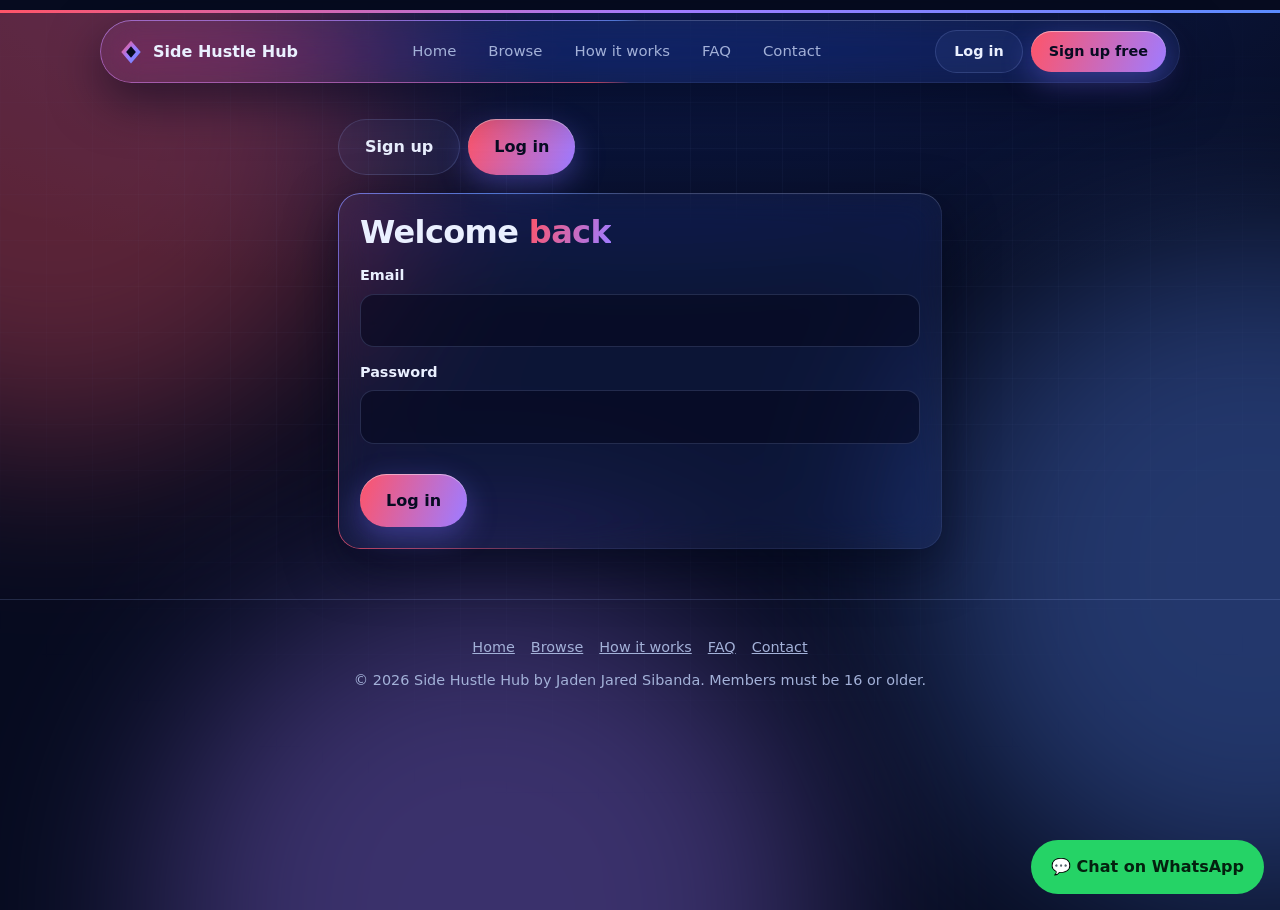
<file: admin.html>
<!DOCTYPE html>
<html lang="en"><head>
<meta charset="utf-8">
<meta name="viewport" content="width=device-width, initial-scale=1">
<meta name="theme-color" content="#060b1f">
<link rel="icon" href="data:image/svg+xml,%3Csvg xmlns=%27http://www.w3.org/2000/svg%27 viewBox=%270 0 32 32%27%3E%3Cpath d=%27M16 2l12 14-12 14L4 16z%27 fill=%27%23a07bff%27/%3E%3C/svg%3E">
<link rel="stylesheet" href="styles.css">
<link rel="stylesheet" href="motion.css">
<title>Admin | Side Hustle Hub</title>
<meta name="robots" content="noindex">
</head><body>
<main><section class="pagehead"><div class="wrap">
  <span class="eyebrow">Admin only</span><h1 style="font-size:clamp(2rem,7vw,3rem)">Control <span class="gt">room</span></h1>
  <div class="grid g3" id="kpis" style="margin:22px 0"></div>
  <div class="tabs" id="tabs"></div>
  <div id="pane" class="grid"></div>
</div></section></main>
<script src="common.js"></script><script src="effects.js"></script><script src="admin.js"></script>
</body></html>
</file>
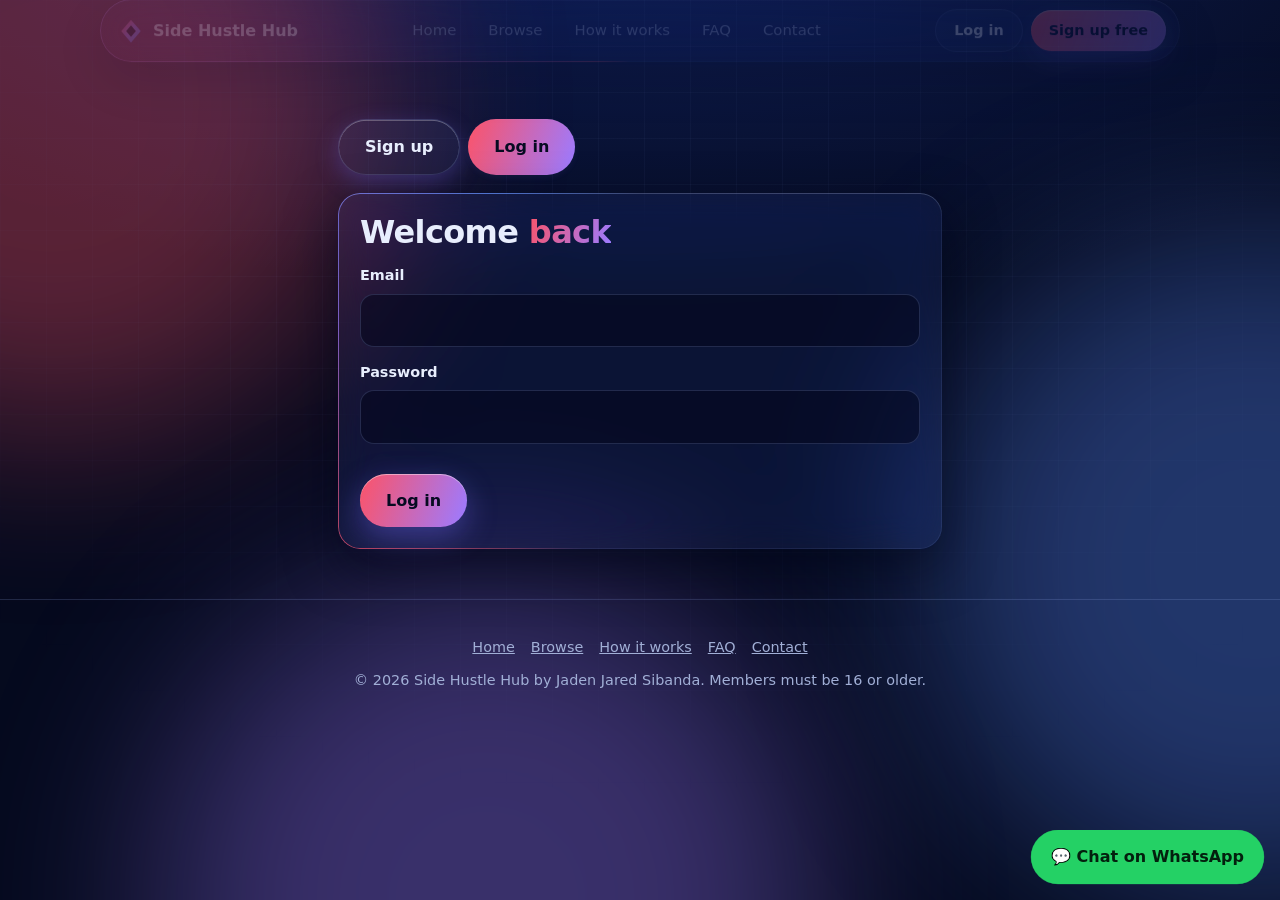
<file: dashboard.html>
<!DOCTYPE html>
<html lang="en"><head>
<meta charset="utf-8">
<meta name="viewport" content="width=device-width, initial-scale=1">
<meta name="theme-color" content="#060b1f">
<link rel="icon" href="data:image/svg+xml,%3Csvg xmlns=%27http://www.w3.org/2000/svg%27 viewBox=%270 0 32 32%27%3E%3Cpath d=%27M16 2l12 14-12 14L4 16z%27 fill=%27%23a07bff%27/%3E%3C/svg%3E">
<link rel="stylesheet" href="styles.css">
<link rel="stylesheet" href="motion.css">
<title>My Dashboard | Side Hustle Hub</title>
<meta name="robots" content="noindex">
</head><body>
<main><section class="pagehead"><div class="wrap">
  <div id="hello"></div><div id="notice"></div>
  <div class="tabs" id="tabs"></div>
  <div id="pane"></div>
</div></section></main>
<script src="common.js"></script><script src="effects.js"></script><script src="dashboard.js"></script>
</body></html>
</file>
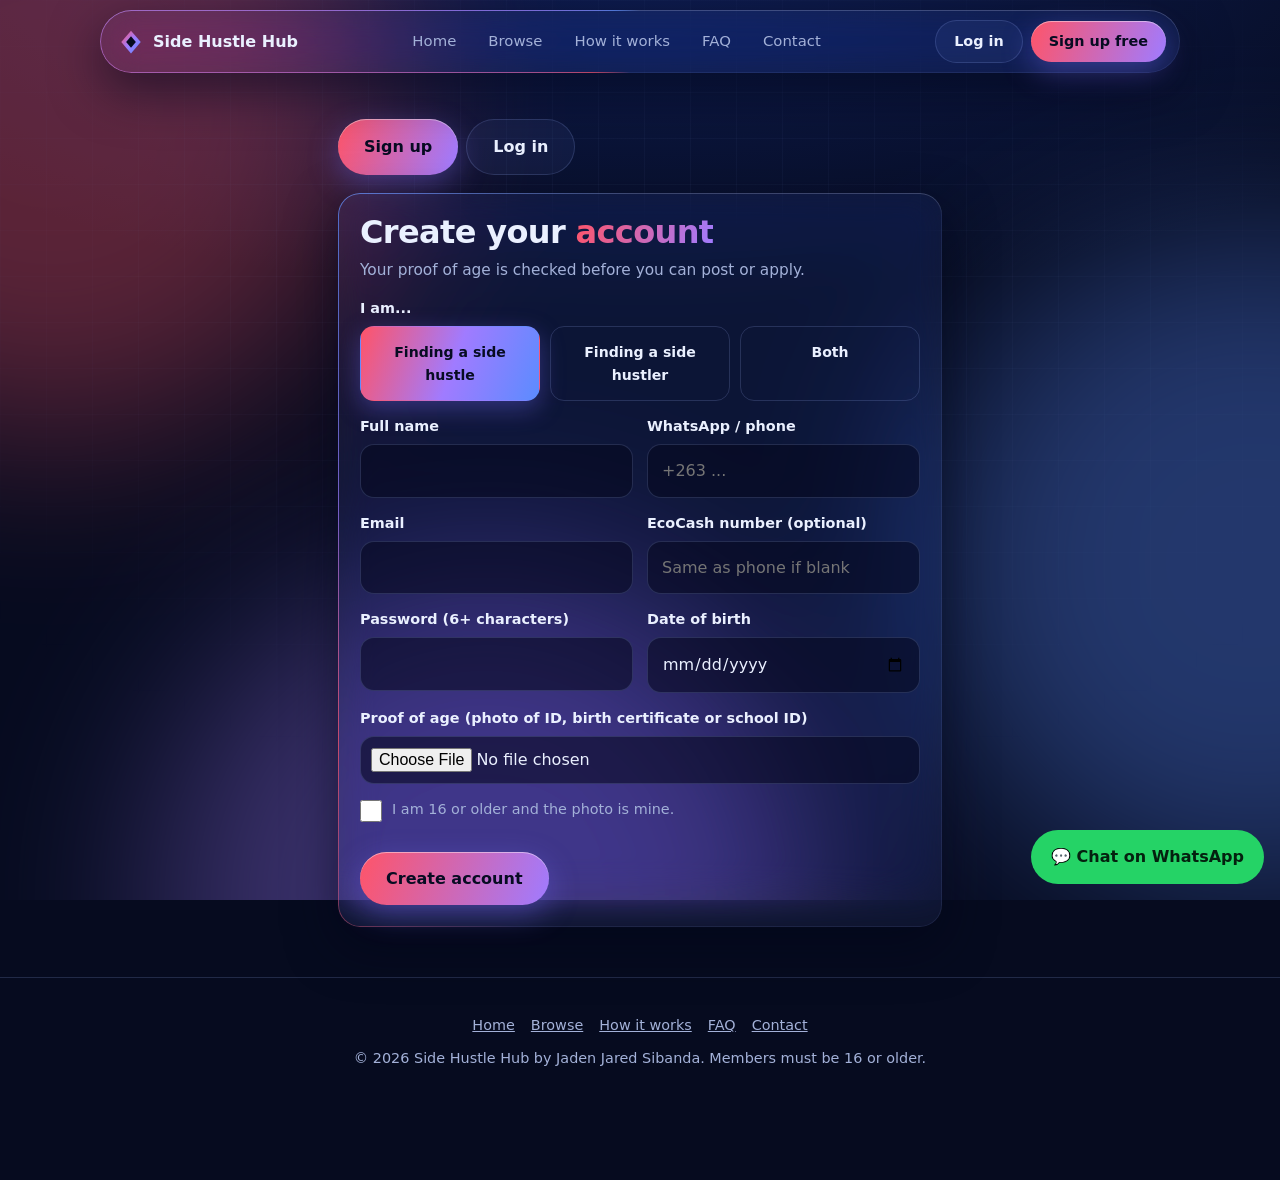
<file: join.html>
<!DOCTYPE html>
<html lang="en"><head>
<meta charset="utf-8">
<meta name="viewport" content="width=device-width, initial-scale=1">
<meta name="theme-color" content="#060b1f">
<link rel="icon" href="data:image/svg+xml,%3Csvg xmlns=%27http://www.w3.org/2000/svg%27 viewBox=%270 0 32 32%27%3E%3Cpath d=%27M16 2l12 14-12 14L4 16z%27 fill=%27%23a07bff%27/%3E%3C/svg%3E">
<link rel="stylesheet" href="styles.css">
<link rel="stylesheet" href="motion.css">
<title>Sign Up or Log In | Side Hustle Hub</title>
<meta name="description" content="Create your free Side Hustle Hub account. Members must be 16 or older and upload proof of age.">
</head><body>
<main><section class="pagehead"><div class="wrap" style="max-width:640px">
  <div class="tabs"><button class="btn" id="t1">Sign up</button><button class="btn ghost" id="t2">Log in</button></div>
  <form class="glass card" id="sf" novalidate>
    <h1 style="font-size:2rem">Create your <span class="gt">account</span></h1>
    <p class="lead" style="margin:8px 0 0">Your proof of age is checked before you can post or apply.</p>
    <label>I am...</label>
    <div class="pick"><input type="radio" name="role" id="r1" value="seeker" checked><label for="r1">Finding a side hustle</label><input type="radio" name="role" id="r2" value="poster"><label for="r2">Finding a side hustler</label><input type="radio" name="role" id="r3" value="both"><label for="r3">Both</label></div>
    <div class="row2"><div><label for="nm">Full name</label><input id="nm" autocomplete="name"></div><div><label for="ph">WhatsApp / phone</label><input id="ph" type="tel" autocomplete="tel" placeholder="+263 ..."></div></div>
    <div class="row2"><div><label for="em">Email</label><input id="em" type="email" autocomplete="email"></div><div><label for="eco">EcoCash number (optional)</label><input id="eco" type="tel" placeholder="Same as phone if blank"></div></div>
    <div class="row2"><div><label for="pw">Password (6+ characters)</label><input id="pw" type="password" autocomplete="new-password"></div><div><label for="dob">Date of birth</label><input id="dob" type="date"></div></div>
    <label for="proof">Proof of age (photo of ID, birth certificate or school ID)</label><input id="proof" type="file" accept="image/*">
    <label class="chk"><input type="checkbox" id="age"><span id="agetxt">I am 16 or older and the photo is mine.</span></label>
    <p class="err" id="err" role="alert"></p>
    <button class="btn" type="submit">Create account</button>
  </form>
  <form class="glass card" id="lf" hidden>
    <h1 style="font-size:2rem">Welcome <span class="gt">back</span></h1>
    <label for="le">Email</label><input id="le" type="email" autocomplete="email" required>
    <label for="lp">Password</label><input id="lp" type="password" autocomplete="current-password" required>
    <p class="err" id="lerr" role="alert"></p>
    <button class="btn" type="submit">Log in</button>
  </form>
</div></section></main>
<script src="common.js"></script><script src="effects.js"></script><script src="join.js"></script>
</body></html>
</file>
<file: styles.css>
/* ===== Side Hustle Hub: main styles =====
   Colours: navy background, ghost red, phantom blue, ghost purple.
   [EDIT HERE] change a colour below and the whole site updates. */
:root{
  --navy:#060b1f; --navy2:#0b1433;
  --red:#ff5468; --blue:#5b8cff; --purple:#a07bff;
  --ink:#eaf0ff; --mut:#a3b1d8;
  --glass:rgba(130,155,255,.07); --edge:rgba(160,180,255,.18);
  --grad:linear-gradient(110deg,var(--red),var(--purple) 52%,var(--blue));
  --r:22px;
}
@property --a{syntax:'<angle>';initial-value:0deg;inherits:false}
*{box-sizing:border-box;margin:0}
html{scroll-behavior:smooth;scroll-padding-top:90px}
body{font-family:"Segoe UI",system-ui,-apple-system,Roboto,sans-serif;background:var(--navy);color:var(--ink);line-height:1.6;overflow-x:hidden;min-height:100vh}
a{color:inherit}
img{max-width:100%}
[hidden]{display:none!important}
.wrap{max-width:1080px;margin:0 auto;padding:0 18px}
section{padding:64px 0;position:relative}
h1,h2,h3{line-height:1.12;letter-spacing:-.02em}
h1{font-size:clamp(2.2rem,8.5vw,4rem);font-weight:800}
h2{font-size:clamp(1.65rem,5vw,2.4rem);margin-bottom:10px}
h3{font-size:1.12rem;margin-bottom:6px}
.lead{color:var(--mut);max-width:62ch;margin-bottom:26px}
.eyebrow{display:inline-block;font-size:.78rem;font-weight:700;letter-spacing:.14em;text-transform:uppercase;color:var(--blue);margin-bottom:10px}
.gt{background:var(--grad);background-size:200% 100%;-webkit-background-clip:text;background-clip:text;color:transparent}

/* ---- background: navy with drifting red, purple and blue light ---- */
.aurora{position:fixed;inset:0;z-index:-2;overflow:hidden;background:radial-gradient(120% 70% at 50% -10%,#10205a 0%,var(--navy) 62%)}
.aurora i{position:absolute;width:52vmax;height:52vmax;border-radius:50%;filter:blur(95px);opacity:.34}
.aurora i:nth-child(1){background:var(--red);left:-22vmax;top:-18vmax}
.aurora i:nth-child(2){background:var(--blue);right:-24vmax;top:18vmax}
.aurora i:nth-child(3){background:var(--purple);left:12vmax;bottom:-26vmax}
.aurora::after{content:"";position:absolute;inset:0;background-image:linear-gradient(rgba(160,180,255,.05) 1px,transparent 1px),linear-gradient(90deg,rgba(160,180,255,.05) 1px,transparent 1px);background-size:46px 46px;-webkit-mask:radial-gradient(70% 60% at 50% 30%,#000,transparent);mask:radial-gradient(70% 60% at 50% 30%,#000,transparent)}

/* ---- glass ---- */
.glass{position:relative;background:var(--glass);border-radius:var(--r);backdrop-filter:blur(18px) saturate(140%);-webkit-backdrop-filter:blur(18px) saturate(140%);box-shadow:inset 0 1px 0 rgba(255,255,255,.14),0 18px 50px rgba(2,6,24,.55)}
.glass::before{content:"";position:absolute;inset:0;border-radius:inherit;padding:1px;pointer-events:none;background:conic-gradient(from var(--a),rgba(160,180,255,.14) 0 55%,var(--red),var(--purple),var(--blue),rgba(160,180,255,.14));-webkit-mask:linear-gradient(#000 0 0) content-box,linear-gradient(#000 0 0);-webkit-mask-composite:xor;mask-composite:exclude;opacity:.7}
.card{padding:22px}
.card p{color:var(--mut);font-size:.96rem}
.grid{display:grid;gap:16px}
@media(min-width:760px){.g2{grid-template-columns:repeat(2,1fr)}.g3{grid-template-columns:repeat(3,1fr)}}

/* ---- buttons ---- */
.btn{position:relative;overflow:hidden;display:inline-flex;align-items:center;justify-content:center;gap:8px;border:0;cursor:pointer;font:inherit;font-weight:700;text-decoration:none;padding:14px 26px;border-radius:999px;color:#070c22;background:var(--grad);background-size:200% 100%;box-shadow:0 10px 30px rgba(120,110,255,.38),inset 0 1px 0 rgba(255,255,255,.45);transition:transform .25s,box-shadow .3s,background-position .6s}
.btn:hover{background-position:100% 0;transform:translateY(-3px);box-shadow:0 16px 40px rgba(160,123,255,.5)}
.btn:active{transform:scale(.96)}
.btn.ghost{background:var(--glass);color:var(--ink);border:1px solid var(--edge);box-shadow:none}
.btn.ghost:hover{border-color:var(--purple);box-shadow:0 0 24px rgba(160,123,255,.3)}
.btn.danger{background:linear-gradient(110deg,#ff3b55,var(--red));color:#fff}
.btn.sm{padding:9px 18px;font-size:.9rem}
.btn:disabled{opacity:.55;cursor:wait}
.rip{position:absolute;border-radius:50%;background:rgba(255,255,255,.55);transform:scale(0);animation:rip .6s ease-out forwards;pointer-events:none}
:focus-visible{outline:3px solid var(--blue);outline-offset:3px}

/* ---- header / footer ---- */
.top{position:sticky;top:10px;z-index:30;margin:10px auto 0;max-width:1080px;width:calc(100% - 24px);padding:10px 14px 10px 18px;display:flex;align-items:center;justify-content:space-between;gap:10px;border-radius:999px;transition:background .3s,box-shadow .3s}
.top.scrolled{background:rgba(8,14,40,.78)}
.logo{display:flex;align-items:center;gap:9px;font-weight:800;text-decoration:none}
.logo svg{width:26px;height:26px}
.top nav{display:none;gap:4px}
.top nav a{text-decoration:none;color:var(--mut);padding:8px 14px;border-radius:999px;font-size:.93rem;transition:.25s}
.top nav a:hover,.top nav a.on{color:var(--ink);background:rgba(160,180,255,.12)}
.auth{display:flex;gap:8px;align-items:center}
.burger{background:none;border:0;color:var(--ink);font-size:1.5rem;cursor:pointer;padding:0 6px}
.top.open nav{display:flex;flex-direction:column;position:absolute;top:calc(100% + 8px);left:0;right:0;padding:12px;background:rgba(8,14,40,.95);border:1px solid var(--edge);border-radius:20px}
@media(min-width:860px){.top nav{display:flex}.burger{display:none}}
@media(max-width:520px){.auth .ghost{display:none}}
footer{padding:36px 0 110px;color:var(--mut);font-size:.9rem;text-align:center;border-top:1px solid var(--edge);margin-top:40px}
footer nav{display:flex;gap:16px;justify-content:center;flex-wrap:wrap;margin-bottom:10px}
.wa{position:fixed;right:16px;bottom:16px;z-index:35;display:flex;align-items:center;gap:8px;background:#25d366;color:#04210f;font-weight:800;text-decoration:none;padding:14px 20px;border-radius:999px}

/* ---- hero ---- */
.hero{padding:56px 0 30px}
.hero .grid{align-items:center;gap:36px}
@media(min-width:900px){.hero .grid{grid-template-columns:1.1fr .9fr}}
.hero .lead{font-size:1.1rem}
.acts{display:flex;gap:12px;flex-wrap:wrap}
.rot{display:inline-block;transition:transform .35s,opacity .35s}
.rot.out{opacity:0;transform:translateY(14px)}
.trust{margin-top:24px;display:flex;gap:8px 20px;flex-wrap:wrap;color:var(--mut);font-size:.9rem}
.trust b{color:var(--ink)}
.stage{position:relative;min-height:330px;display:grid;place-items:center}
.sample{width:min(100%,340px);padding:24px}
.chipf{position:absolute;padding:10px 16px;border-radius:999px;font-size:.85rem;font-weight:700}
.chipf.a{top:6%;left:0}.chipf.b{bottom:8%;right:0}
.ring{position:absolute;width:300px;height:300px;border-radius:50%;border:1px dashed rgba(160,180,255,.3);z-index:-1}
.ring.two{width:400px;height:400px;border-color:rgba(255,84,104,.25)}
.tag{display:inline-block;background:rgba(160,123,255,.18);color:#cdb8ff;border-radius:999px;padding:3px 12px;font-size:.78rem;font-weight:700;margin-bottom:10px}
.tag.red{background:rgba(255,84,104,.18);color:#ff9aa7}.tag.blue{background:rgba(91,140,255,.2);color:#a9c1ff}
.split{margin-top:14px;border-top:1px dashed var(--edge);padding-top:14px;display:grid;gap:6px;font-size:.95rem}
.split div{display:flex;justify-content:space-between;color:var(--mut)}
.split .you{color:var(--ink);font-weight:800;font-size:1.12rem}
.split .you span:last-child{color:#9ff0c4}

/* ---- ticker, stats, steps ---- */
.marq{overflow:hidden;padding:14px 0;border-block:1px solid var(--edge);-webkit-mask:linear-gradient(90deg,transparent,#000 12%,#000 88%,transparent);mask:linear-gradient(90deg,transparent,#000 12%,#000 88%,transparent)}
.marq div{display:flex;gap:14px;width:max-content}
.marq span{padding:8px 20px;border-radius:999px;border:1px solid var(--edge);color:var(--mut);white-space:nowrap}
.stats{grid-template-columns:repeat(3,1fr);text-align:center}
.stats b{display:block;font-size:clamp(1.6rem,6vw,2.6rem);font-weight:800}
.stats span{color:var(--mut);font-size:.85rem}
.step{display:flex;gap:16px}
.dot{flex:none;width:44px;height:44px;border-radius:50%;display:grid;place-items:center;font-weight:800;color:#070c22;background:var(--grad)}
.price{font-size:1.8rem;font-weight:800}
.list{list-style:none;padding:0;margin-top:10px;display:grid;gap:7px;color:var(--mut);font-size:.95rem}
.list li::before{content:"◆ ";color:var(--purple)}

/* ---- forms ---- */
label{display:block;font-weight:600;font-size:.9rem;margin:14px 0 6px}
input,select,textarea{width:100%;font:inherit;color:var(--ink);background:rgba(4,8,28,.55);border:1px solid var(--edge);border-radius:14px;padding:13px 14px;transition:.25s}
select option{color:#111}
input:focus,select:focus,textarea:focus{border-color:var(--purple);outline:none;box-shadow:0 0 0 4px rgba(160,123,255,.22)}
input[type=file]{padding:10px}
.pick{display:grid;grid-template-columns:repeat(3,1fr);gap:10px}
.pick input{position:absolute;opacity:0;width:0}
.pick label{margin:0;text-align:center;padding:14px 6px;border-radius:14px;border:1px solid var(--edge);cursor:pointer;transition:.25s;font-size:.88rem}
.pick input:checked+label{background:var(--grad);color:#070c22;border-color:transparent;box-shadow:0 8px 24px rgba(120,110,255,.35)}
.chk{display:flex;gap:10px;align-items:flex-start;font-weight:400;font-size:.9rem;color:var(--mut)}
.chk input{width:22px;height:22px;flex:none;margin-top:2px}
.note{font-size:.85rem;color:var(--mut);margin-top:10px}
.err{color:#ff9aa7;font-size:.9rem;margin-top:10px;min-height:1.3em}
.row2{display:grid;gap:0 14px}@media(min-width:620px){.row2{grid-template-columns:1fr 1fr}}
.calc{padding:26px;max-width:560px}
.out{margin-top:16px;display:grid;grid-template-columns:1fr 1fr;gap:10px;text-align:center}
.out div{padding:14px;border-radius:16px;background:rgba(4,8,28,.5)}
.out b{display:block;font-size:1.5rem}.out span{font-size:.8rem;color:var(--mut)}

/* ---- tabs, chips, toolbar ---- */
.tabs{display:flex;gap:8px;flex-wrap:wrap;margin-bottom:18px}
.chips{display:flex;gap:8px;flex-wrap:wrap;margin:14px 0}
.chip{border:1px solid var(--edge);background:var(--glass);color:var(--mut);padding:8px 16px;border-radius:999px;cursor:pointer;font:inherit;font-size:.88rem;transition:.25s}
.chip:hover{color:var(--ink);border-color:var(--purple)}
.chip.on{background:var(--grad);color:#070c22;font-weight:700;border-color:transparent}
.bar{display:grid;gap:10px}@media(min-width:700px){.bar{grid-template-columns:1fr 200px}}
.empty{padding:40px 20px;text-align:center;color:var(--mut)}
.skel{height:190px;border-radius:var(--r);background:linear-gradient(100deg,var(--glass) 30%,rgba(160,180,255,.14) 50%,var(--glass) 70%);background-size:200% 100%;animation:shim 1.4s infinite}

/* ---- faq ---- */
details{margin-bottom:10px;overflow:hidden}
summary{cursor:pointer;list-style:none;padding:18px 20px;font-weight:700;display:flex;justify-content:space-between;gap:10px}
summary::-webkit-details-marker{display:none}
summary::after{content:"+";color:var(--purple);font-size:1.5rem;line-height:1;transition:transform .3s}
details[open] summary::after{transform:rotate(135deg)}
details p{padding:0 20px 18px;color:var(--mut)}

/* ---- dialog + toast ---- */
dialog{color:var(--ink);margin:auto;padding:26px;border:0;background:rgba(9,16,46,.94);min-width:min(88vw,380px);border-radius:var(--r)}
dialog::backdrop{background:rgba(2,5,20,.7);backdrop-filter:blur(5px)}
dialog[open]{animation:pop .3s cubic-bezier(.2,1.2,.4,1)}
.dact{display:flex;gap:10px;margin-top:18px}
#toast{position:fixed;left:50%;bottom:86px;transform:translate(-50%,30px);opacity:0;z-index:60;max-width:90vw;padding:14px 22px;border-radius:16px;background:linear-gradient(110deg,#2a5bd7,#7a5cf0);color:#fff;box-shadow:0 14px 40px rgba(0,0,0,.5);transition:.4s;pointer-events:none}
#toast.bad{background:linear-gradient(110deg,#d6304a,#a8345e)}
#toast.show{opacity:1;transform:translate(-50%,0)}
.prog{position:fixed;top:0;left:0;height:3px;width:100%;transform-origin:0 50%;transform:scaleX(0);background:var(--grad);z-index:70}
.glow{position:fixed;width:340px;height:340px;margin:-170px 0 0 -170px;border-radius:50%;pointer-events:none;z-index:-1;background:radial-gradient(circle,rgba(160,123,255,.22),transparent 65%);transition:opacity .4s;opacity:0}
.pagehead{padding:46px 0 10px}
.sr{position:absolute;left:-9999px}
</file>
<file: motion.css>
/* ===== Side Hustle Hub: animations (switched off for people who prefer less motion) ===== */
@keyframes drift1{50%{transform:translate(14vmax,10vmax) scale(1.15)}}
@keyframes drift2{50%{transform:translate(-12vmax,8vmax) scale(.9)}}
@keyframes drift3{50%{transform:translate(10vmax,-12vmax) scale(1.2)}}
.aurora i:nth-child(1){animation:drift1 24s ease-in-out infinite}
.aurora i:nth-child(2){animation:drift2 28s ease-in-out infinite}
.aurora i:nth-child(3){animation:drift3 32s ease-in-out infinite}
@keyframes sheen{to{background-position:200% 0}}
.gt{animation:sheen 7s linear infinite}
@keyframes spin{to{--a:360deg}}
.glass:hover::before,.sample::before{animation:spin 5s linear infinite;opacity:1}
@keyframes float{50%{transform:translateY(-14px)}}
.sample{animation:float 6s ease-in-out infinite}
.chipf.a{animation:float 5s ease-in-out -1s infinite}
.chipf.b{animation:float 7s ease-in-out -3s infinite}
@keyframes rot{to{transform:rotate(360deg)}}
.ring{animation:rot 40s linear infinite}.ring.two{animation:rot 60s linear infinite reverse}
@keyframes scroll{to{transform:translateX(-50%)}}
.marq div{animation:scroll 32s linear infinite}
.marq:hover div{animation-play-state:paused}
@keyframes rip{to{transform:scale(4);opacity:0}}
@keyframes shim{to{background-position:-200% 0}}
@keyframes pop{from{opacity:0;transform:scale(.9) translateY(16px)}}
@keyframes pulse{0%{box-shadow:0 0 0 0 rgba(37,211,102,.6)}70%,100%{box-shadow:0 0 0 18px rgba(37,211,102,0)}}
.wa{animation:pulse 2.6s infinite}
@keyframes enter{from{opacity:0;transform:translateY(-14px)}}
.top{animation:enter .7s both}
body{animation:fadein .6s both}@keyframes fadein{from{opacity:0}}
/* scroll reveal (effects.js adds the classes) */
.rv{opacity:0;transform:translateY(28px) scale(.98);transition:opacity .7s cubic-bezier(.2,.7,.2,1),transform .7s cubic-bezier(.2,.7,.2,1);transition-delay:var(--d,0s)}
.rv.in{opacity:1;transform:none}
.tilt{transition:transform .25s ease-out;transform-style:preserve-3d}
.step .dot{transition:transform .5s}.step:hover .dot{transform:rotate(360deg) scale(1.1)}
.card:not(.rv){transition:transform .3s,box-shadow .3s}
@media(hover:hover){.card:hover{transform:translateY(-6px)}}
@media(prefers-reduced-motion:reduce){*,*::before,*::after{animation:none!important;transition:none!important}.rv{opacity:1;transform:none}html{scroll-behavior:auto}}
</file>
